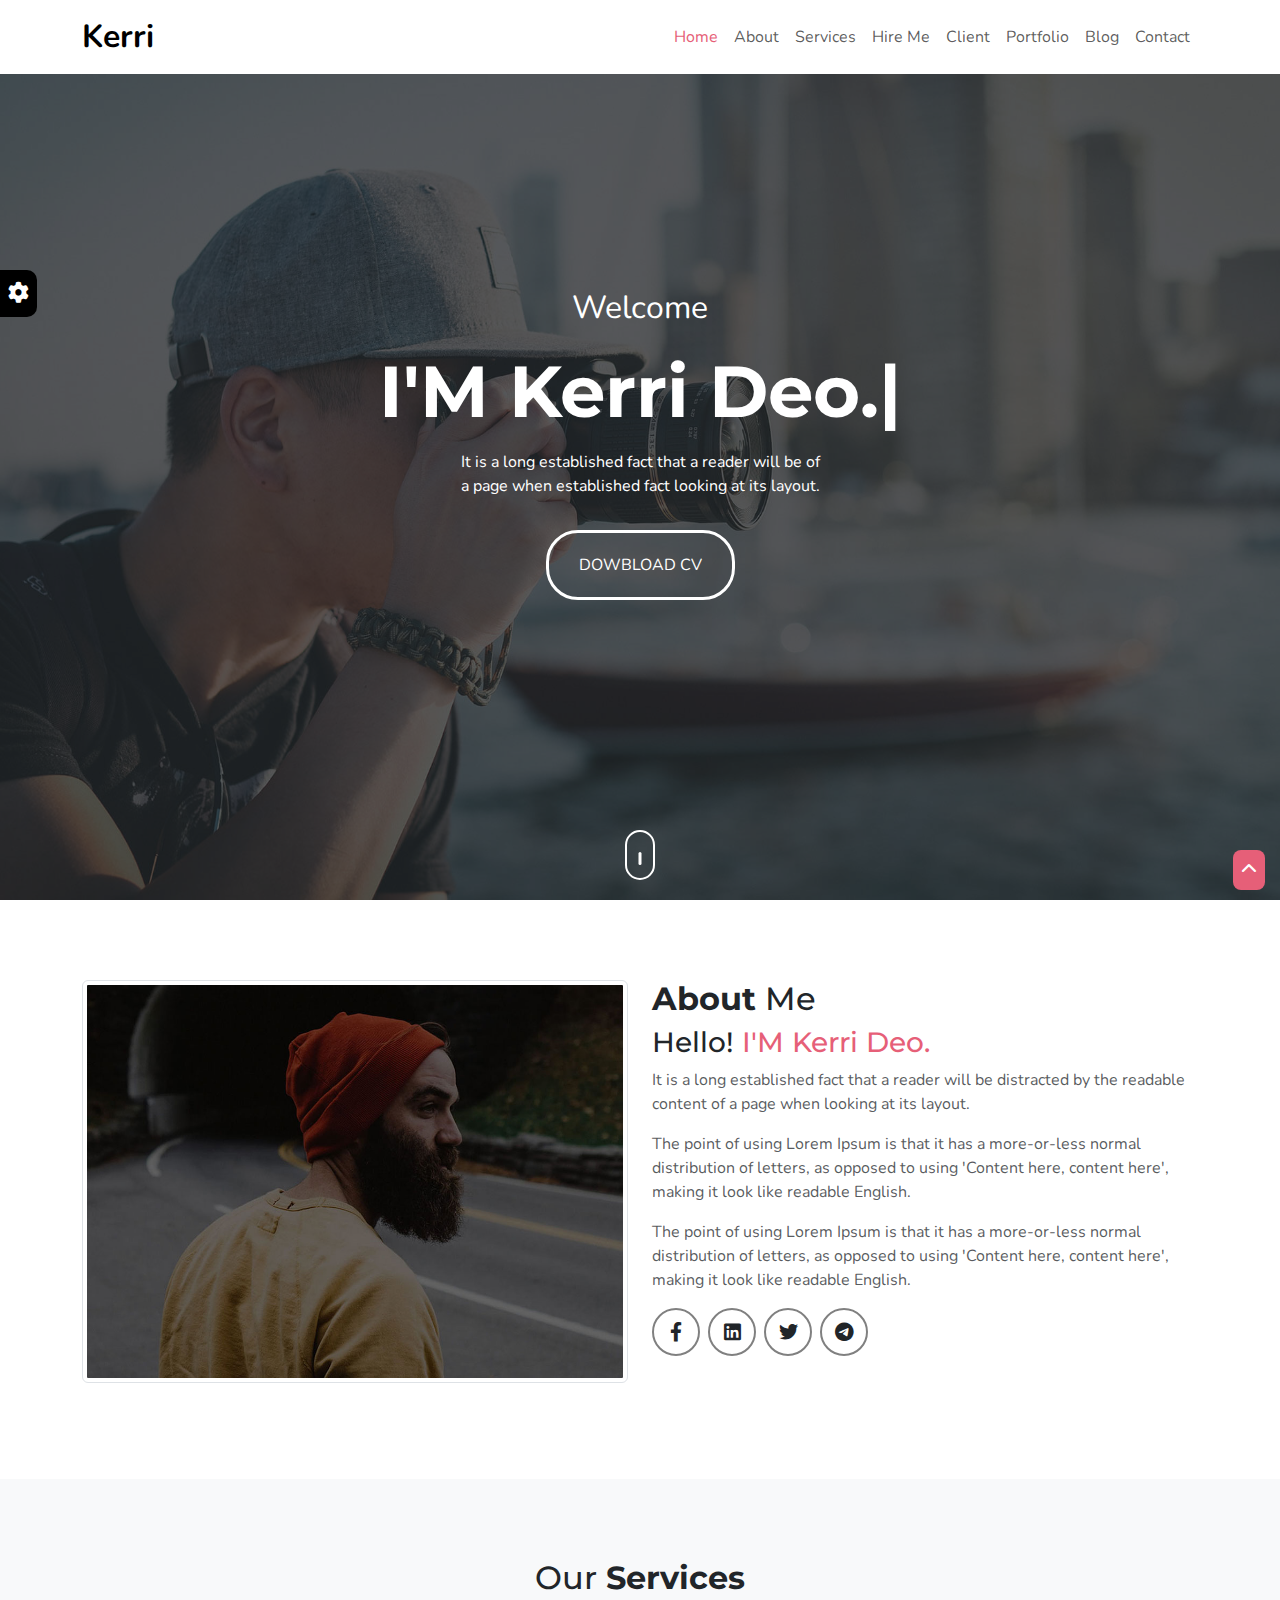
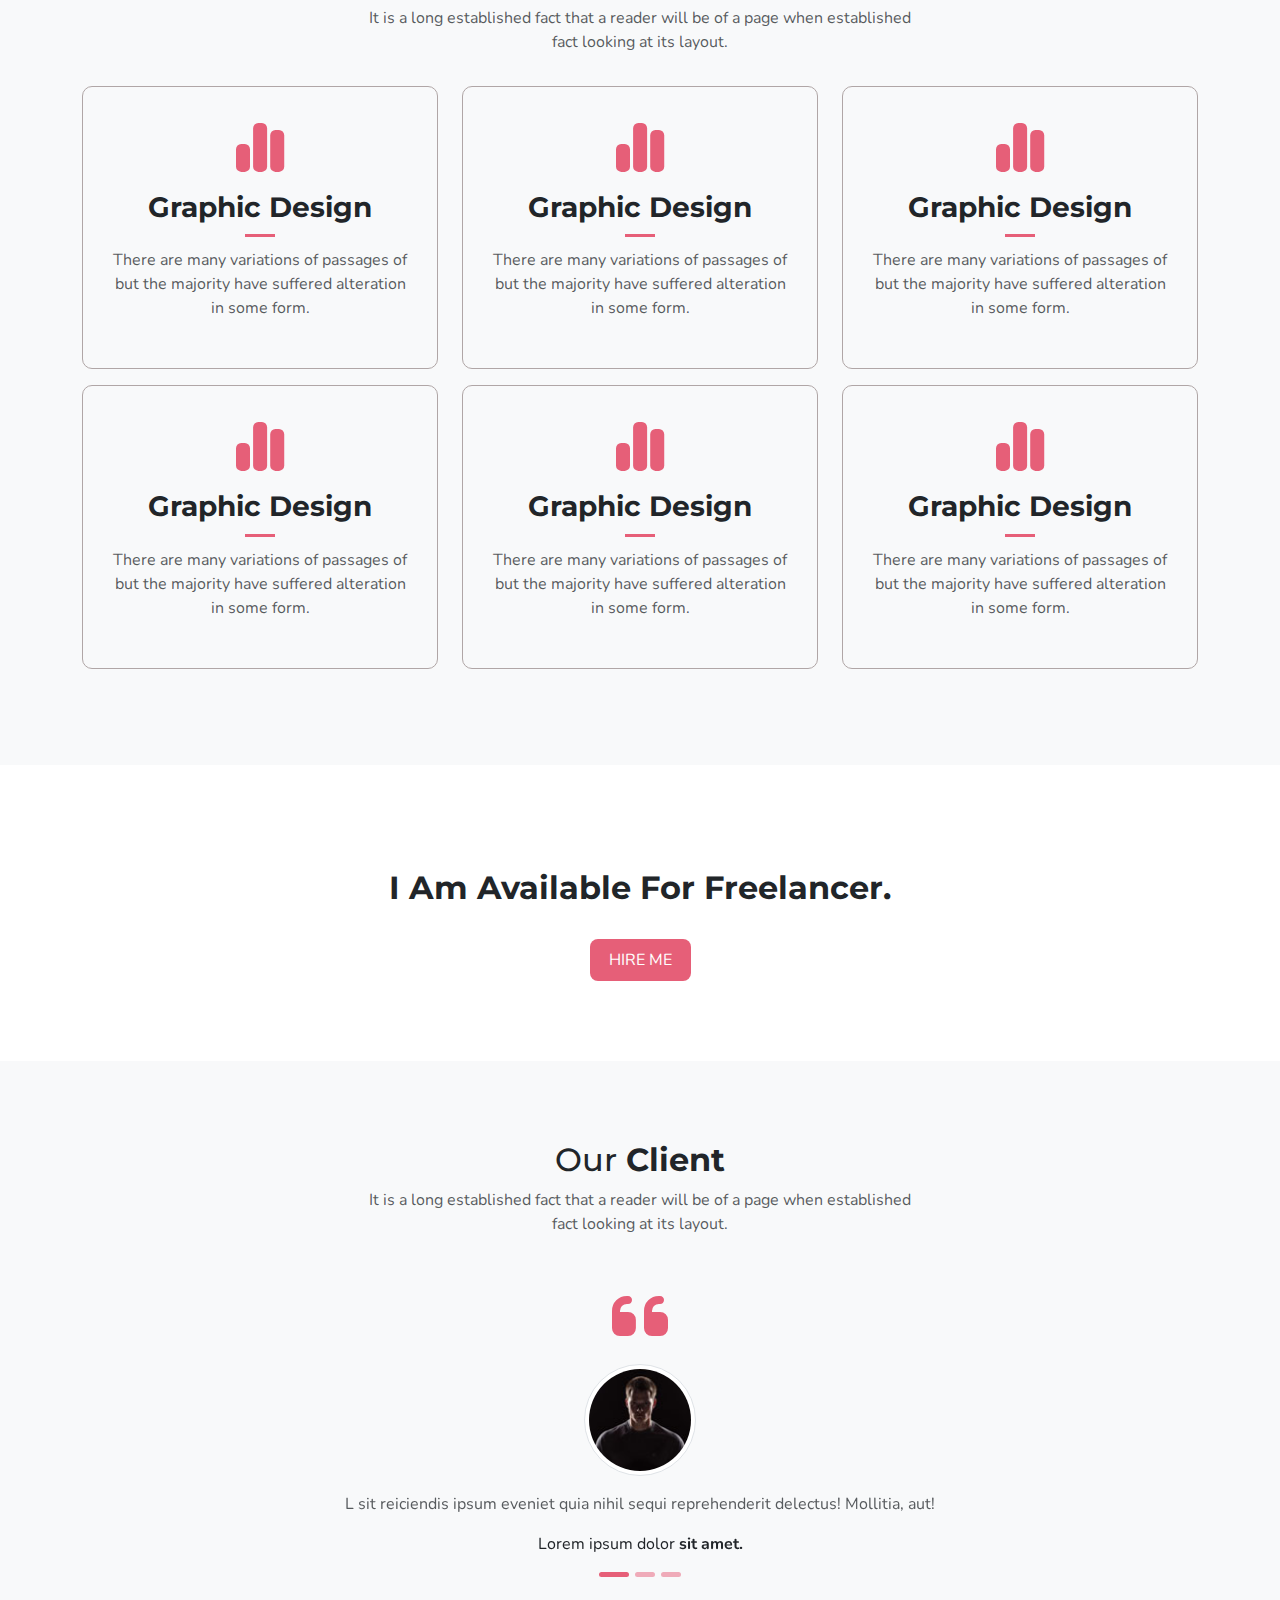
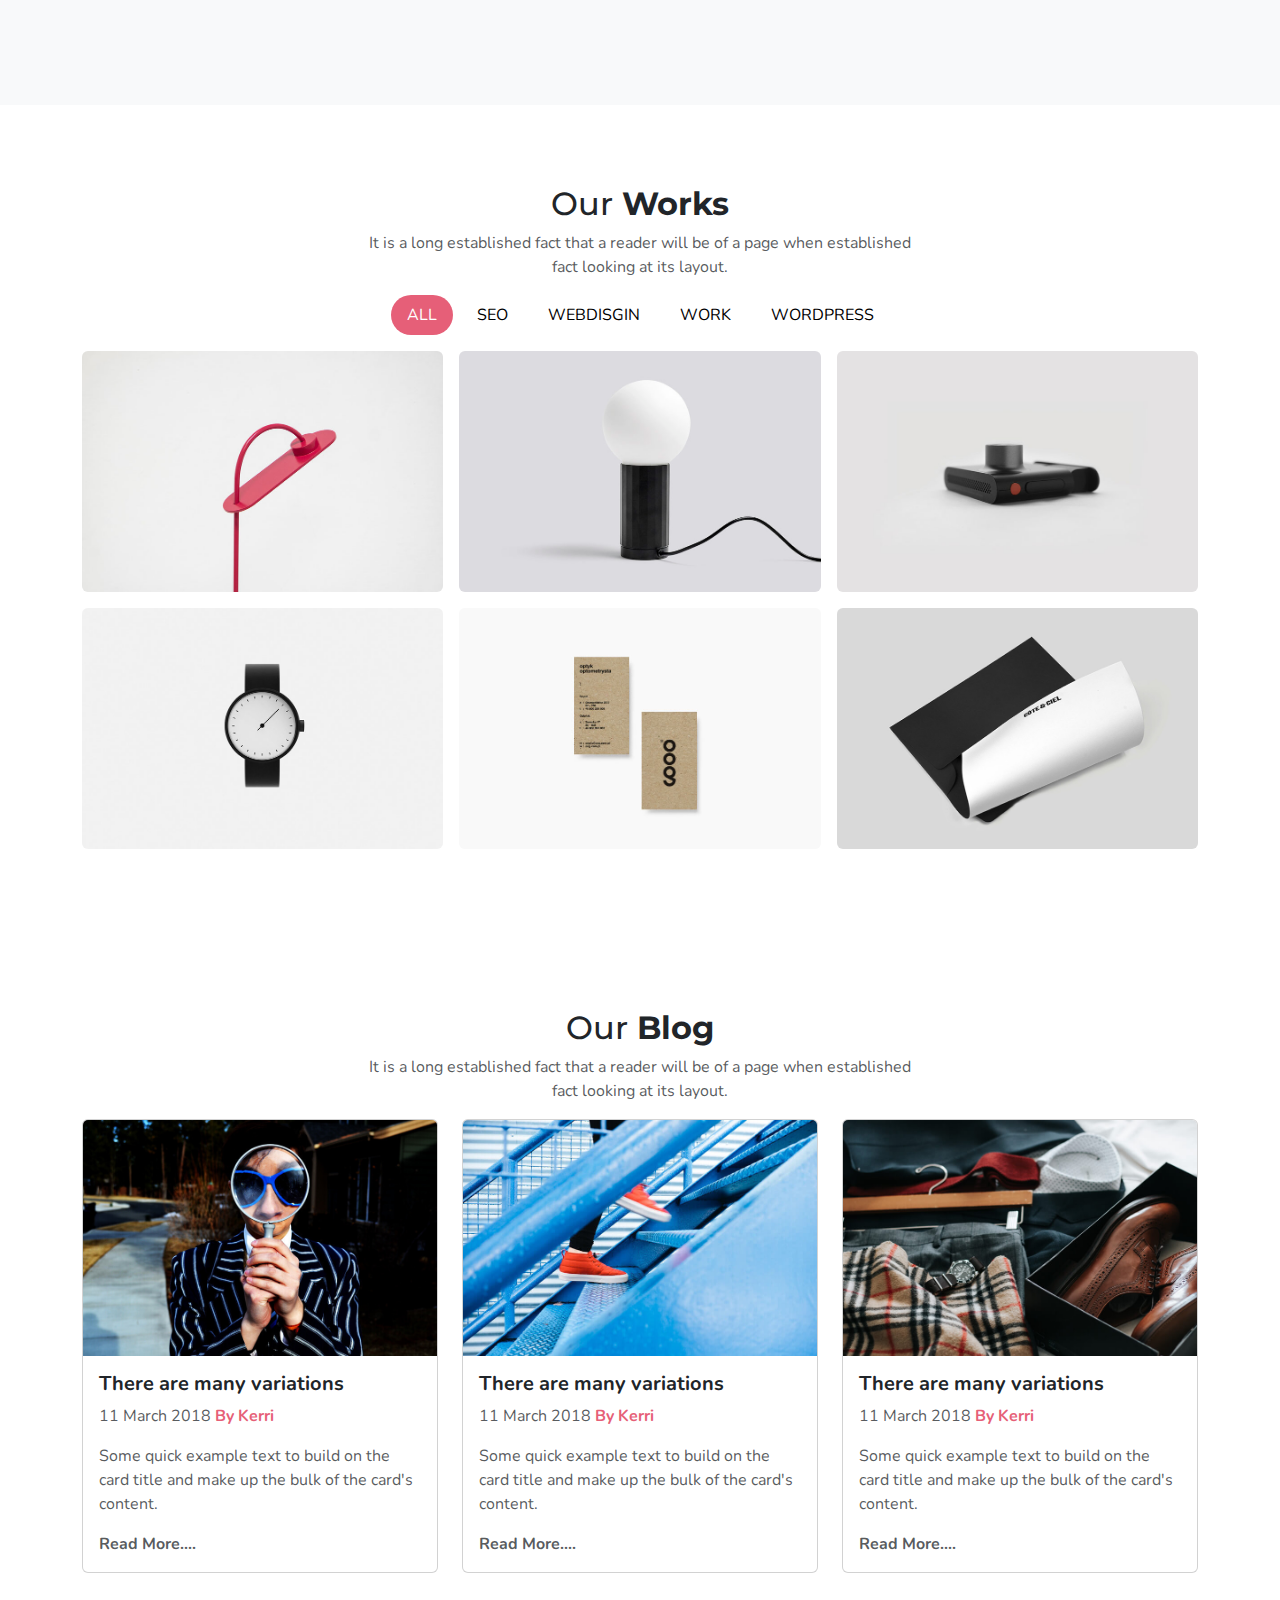
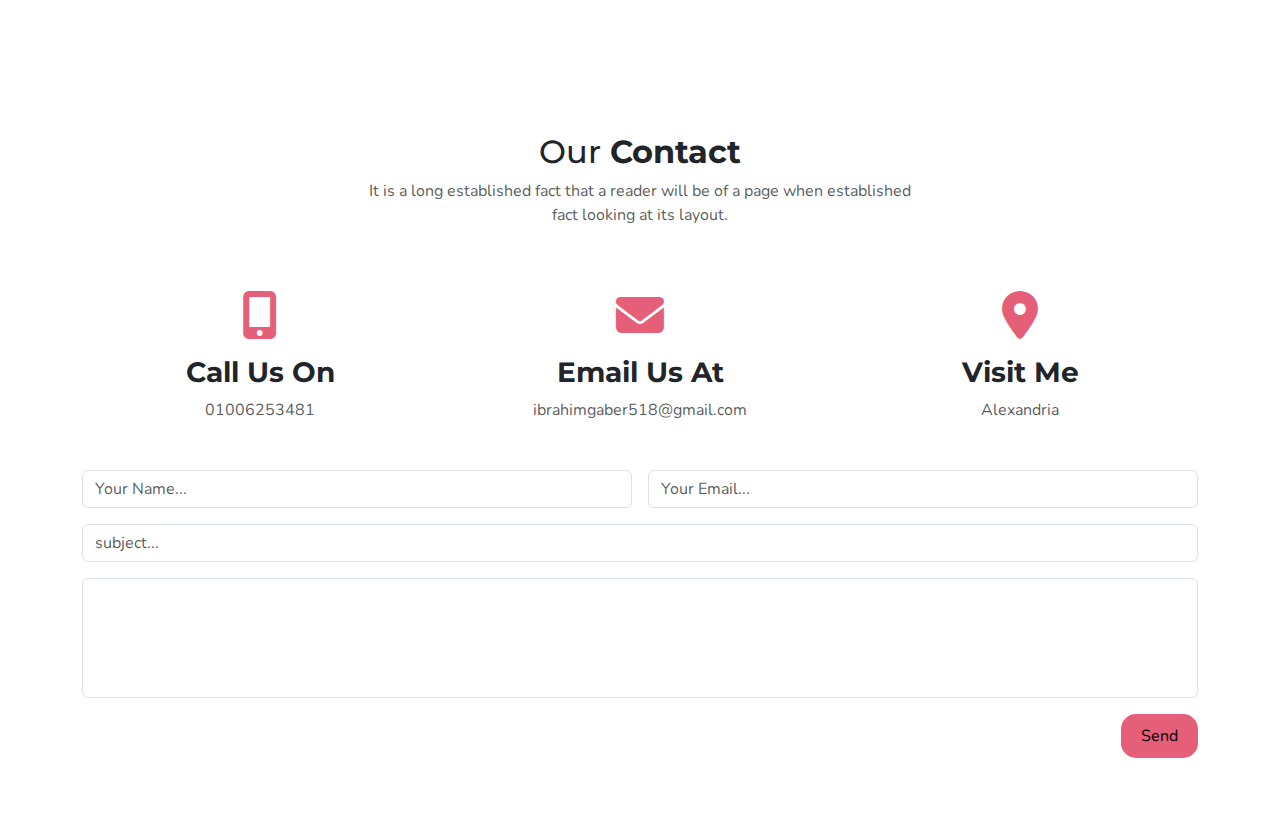
<file: index.html>
<!DOCTYPE html>
<html lang="en">

<head>
    <meta charset="UTF-8">
    <meta name="viewport" content="width=device-width, initial-scale=1.0">
    <!-- link for google font -->
    <link href="https://fonts.googleapis.com/css2?family=Montserrat:ital,wght@0,400;0,500;1,700&display=swap"
        rel="stylesheet" />
    <!-- Fontawsome -->
    <link rel="stylesheet" href="css/all.min.css">
    <!-- Bootstrap -->
    <link rel="stylesheet" href="css/bootstrap.min.css">
    <!-- Main css file -->
    <link rel="stylesheet" href="css/style.css">
    <title>Kerri</title>
</head>

<body data-bs-spy="scroll" data-bs-target="#navbar-example">
    <!-- Start Fixed Icons -->
    <div class="bounce">
        <a href="#about" class="icon-bounce"></a>
    </div>

    <div class="setting">
        <i class="fa-solid fa-gear fa-spin"></i>
    </div>

    <div class="icon-up">
        <i class="fa-solid fa-chevron-up"></i>
    </div>
    <!-- End Fixed Icons -->
    <!-- start navbar section -->
    <nav id="navbar-example" class="navbar navbar-expand-lg bg-white fixed-top">
        <div class="container">
            <a class="navbar-brand fw-bolder fs-2" href="#home">Kerri</a>
            <button class="navbar-toggler" type="button" data-bs-toggle="collapse"
                data-bs-target="#navbarSupportedContent" aria-controls="navbarSupportedContent" aria-expanded="false"
                aria-label="Toggle navigation">
                <span class="navbar-toggler-icon"></span>
            </button>
            <div class="collapse navbar-collapse" id="navbarSupportedContent">
                <ul class="navbar-nav ms-auto mb-2 mb-lg-0">
                    <li class="nav-item">
                        <a class="nav-link active" aria-current="page" href="#home">Home</a>
                    </li>
                    <li class="nav-item">
                        <a class="nav-link" aria-current="page" href="#about">About</a>
                    </li>
                    <li class="nav-item">
                        <a class="nav-link" aria-current="page" href="#Services">Services</a>
                    </li>
                    <li class="nav-item">
                        <a class="nav-link" aria-current="page" href="#hire-me">Hire Me</a>
                    </li>
                    <li class="nav-item">
                        <a class="nav-link" aria-current="page" href="#client">Client</a>
                    </li>
                    <li class="nav-item">
                        <a class="nav-link" aria-current="page" href="#portfolio">Portfolio</a>
                    </li>
                    <li class="nav-item">
                        <a class="nav-link" aria-current="page" href="#blog">Blog</a>
                    </li>
                    <li class="nav-item">
                        <a class="nav-link" aria-current="page" href="#contact">Contact</a>
                    </li>
                </ul>
            </div>
        </div>
    </nav>
    <!-- end navbar section -->
    <!-- Start home section -->
    <section id="home" class="p-0">
        <div
            class="layer d-flex justify-content-center align-items-center text-white text-center bg-dark w-100 h-100 bg-opacity-75">
            <div class="home-content">
                <p class="fs-2">Welcome</p>
                <h1 class="fw-bolder display-2">I'M Kerri Deo.|</h1>
                <p class="col-lg-6 second-color mx-auto my-3">It is a long established fact that a reader will be of a
                    page
                    when
                    established
                    fact looking at its
                    layout.</p>
                <a href="images/1.jpg" class="download my-3" download="cv.jpg">DOWBLOAD CV</a>
            </div>
        </div>
    </section>
    <!-- end home section -->
    <!-- Star About Section -->
    <section id="about">
        <div class="container">
            <div class="row">
                <div class="col-lg-6">
                    <figure>
                        <img src="images/about.jpg" class="img-thumbnail" alt="about image">
                    </figure>
                </div>
                <div class="col-lg-6">
                    <div class="text">
                        <h2><span class="fw-bold">About</span> Me</h2>
                        <h3>Hello! <span class="main-color">I'M Kerri Deo.</span></h3>
                        <div class="p-container text-muted">
                            <p>It is a long established fact that a reader will be distracted by the readable content of
                                a page when looking at its layout.</p>
                            <p>The point of using Lorem Ipsum is that it has a more-or-less normal distribution of
                                letters, as opposed to using 'Content here, content here', making it look like readable
                                English.
                            </p>
                            <p>The point of using Lorem Ipsum is that it has a more-or-less normal distribution of
                                letters, as opposed to using 'Content here, content here', making it look like readable
                                English.
                            </p>

                        </div>
                    </div>
                    <div class="about-icons d-flex gap-2">
                        <div class="icon d-flex justify-content-center align-items-center">
                            <i class="fa-brands fa-facebook-f"></i>
                        </div>
                        <div class="icon d-flex justify-content-center align-items-center">
                            <i class="fa-brands fa-linkedin"></i>
                        </div>
                        <div class="icon d-flex justify-content-center align-items-center">
                            <i class="fa-brands fa-twitter"></i>
                        </div>
                        <div class="icon d-flex justify-content-center align-items-center">
                            <i class="fa-brands fa-telegram"></i>
                        </div>
                    </div>
                </div>
            </div>
        </div>
    </section>
    <!-- End About Section -->
    <!-- Start About Services -->
    <section id="Services" class="bg-light">
        <div class="container">
            <div class="title text-center">
                <h2>Our <span class="fw-bolder">Services</span></h2>
                <p class="col-lg-6 text-muted mx-auto">It is a long established fact that a reader will be of a page
                    when
                    established fact looking at its
                    layout.</p>
            </div>
            <div class="services-content">
                <div class="row gy-3 py-3">
                    <div class="col-lg-4 col-md-6">
                        <div class="item text-center p-4">
                            <i class="fa-solid fa-chart-simple py-2"></i>
                            <h2 class="h3 fw-bolder position-relative py-2">Graphic Design</h2>
                            <p class="text-muted py-2">There are many variations of passages of but the majority have
                                suffered alteration in
                                some form.</p>
                        </div>
                    </div>
                    <div class="col-lg-4 col-md-6">
                        <div class="item text-center p-4">
                            <i class="fa-solid fa-chart-simple py-2"></i>
                            <h2 class="h3 fw-bolder position-relative py-2">Graphic Design</h2>
                            <p class="text-muted py-2">There are many variations of passages of but the majority have
                                suffered alteration in
                                some form.</p>
                        </div>
                    </div>
                    <div class="col-lg-4 col-md-6">
                        <div class="item text-center p-4">
                            <i class="fa-solid fa-chart-simple py-2"></i>
                            <h2 class="h3 fw-bolder position-relative py-2">Graphic Design</h2>
                            <p class="text-muted py-2">There are many variations of passages of but the majority have
                                suffered alteration in
                                some form.</p>
                        </div>
                    </div>
                    <div class="col-lg-4 col-md-6">
                        <div class="item text-center p-4">
                            <i class="fa-solid fa-chart-simple py-2"></i>
                            <h2 class="h3 fw-bolder position-relative py-2">Graphic Design</h2>
                            <p class="text-muted py-2">There are many variations of passages of but the majority have
                                suffered alteration in
                                some form.</p>
                        </div>
                    </div>
                    <div class="col-lg-4 col-md-6">
                        <div class="item text-center p-4">
                            <i class="fa-solid fa-chart-simple py-2"></i>
                            <h2 class="h3 fw-bolder position-relative py-2">Graphic Design</h2>
                            <p class="text-muted py-2">There are many variations of passages of but the majority have
                                suffered alteration in
                                some form.</p>
                        </div>
                    </div>
                    <div class="col-lg-4 col-md-6">
                        <div class="item text-center p-4">
                            <i class="fa-solid fa-chart-simple py-2"></i>
                            <h2 class="h3 fw-bolder position-relative py-2">Graphic Design</h2>
                            <p class="text-muted py-2">There are many variations of passages of but the majority have
                                suffered alteration in
                                some form.</p>
                        </div>
                    </div>
                </div>
            </div>
        </div>
    </section>
    <!-- End About Services -->
    <!-- Start Hire Me -->
    <section id="hire-me">
        <div class="container">
            <div class="hire-me-content text-center">
                <h2 class="fw-bolder py-4">I Am Available For Freelancer.</h2>
                <button class="btn">Hire Me</button>
            </div>
        </div>
    </section>
    <!-- End Hire Me -->
    <!-- Start Client Section -->
    <section id="client" class="bg-light">
        <div class="container">
            <div class="title text-center">
                <h2>Our <span class="fw-bolder">Client</span></h2>
                <p class="col-lg-6 text-muted mx-auto">It is a long established fact that a reader will be of a page
                    when established fact looking at its layout.</p>
            </div>
            <div class="client-info my-5">
                <div id="carouselExampleIndicators" class="carousel slide text-center">
                    <div class="carousel-inner">
                        <div class="carousel-item active">
                            <div class="client-area">
                                <i class="fa-solid fa-quote-left"></i>
                                <div class="client-img my-3">
                                    <img src="images/testi-1.jpg" alt="image" class="img-thumbnail">
                                </div>
                                <p class="text-muted">L sit reiciendis ipsum eveniet quia nihil sequi reprehenderit
                                    delectus! Mollitia,
                                    aut!
                                </p>
                                <p>Lorem ipsum dolor <span class="fw-bolder">sit amet.</span>
                                </p>
                            </div>
                        </div>
                        <div class="carousel-item">
                            <div class="client-area">
                                <i class="fa-solid fa-quote-left"></i>
                                <div class="client-img my-3">
                                    <img src="images/testi-2.jpg" alt="image" class="img-thumbnail">
                                </div>
                                <p class="text-muted">L sit reiciendis ipsum eveniet quia nihil sequi reprehenderit
                                    delectus! Mollitia,
                                    aut!
                                </p>
                                <p>Lorem ipsum dolor <span class="fw-bolder">sit amet.</span>
                                </p>
                            </div>
                        </div>
                        <div class="carousel-item">
                            <div class="client-area">
                                <i class="fa-solid fa-quote-left"></i>
                                <div class="client-img my-3">
                                    <img src="images/testi-3.jpg" alt="image" class="img-thumbnail">
                                </div>
                                <p class="text-muted">L sit reiciendis ipsum eveniet quia nihil sequi reprehenderit
                                    delectus! Mollitia,
                                    aut!
                                </p>
                                <p>Lorem ipsum dolor <span class="fw-bolder">sit amet.</span>
                                </p>
                            </div>
                        </div>

                    </div>
                    <div class="carousel-indicators position-static">
                        <button type="button" data-bs-target="#carouselExampleIndicators" data-bs-slide-to="0"
                            class="active" aria-current="true" aria-label="Slide 1"></button>
                        <button type="button" data-bs-target="#carouselExampleIndicators" data-bs-slide-to="1"
                            aria-label="Slide 2"></button>
                        <button type="button" data-bs-target="#carouselExampleIndicators" data-bs-slide-to="2"
                            aria-label="Slide 3"></button>
                    </div>
                </div>
            </div>
        </div>
    </section>
    <!-- End Client Section -->
    <!-- Start protfolio Section -->
    <section id="portfolio">
        <div class="container">
            <div class="title text-center">
                <h2>Our <span class="fw-bolder">Works</span></h2>
                <p class="col-lg-6 text-muted mx-auto">It is a long established fact that a reader will be of a page
                    when established fact looking at its layout.</p>
            </div>
            <div class="portfolio-content">
                <ul class="nav nav-pills mb-3 justify-content-center gap-2" id="pills-tab" role="tablist">
                    <li class="nav-item" role="presentation">
                        <button class="nav-link active" id="pills-home-tab" data-bs-toggle="pill"
                            data-bs-target="#pills-home" type="button" role="tab" aria-controls="pills-home"
                            aria-selected="true">ALL</button>
                    </li>
                    <li class="nav-item" role="presentation">
                        <button class="nav-link" id="pills-seo-tab" data-bs-toggle="pill" data-bs-target="#pills-seo"
                            type="button" role="tab" aria-controls="pills-seo" aria-selected="false">SEO</button>
                    </li>
                    <li class="nav-item" role="presentation">
                        <button class="nav-link" id="pills-web-tab" data-bs-toggle="pill" data-bs-target="#pills-web"
                            type="button" role="tab" aria-controls="pills-web" aria-selected="false">WEBDISGIN</button>
                    </li>
                    <li class="nav-item" role="presentation">
                        <button class="nav-link" id="pills-WORK-tab" data-bs-toggle="pill" data-bs-target="#pills-WORK"
                            type="button" role="tab" aria-controls="pills-WORK" aria-selected="false">WORK</button>
                    </li>
                    <li class="nav-item" role="presentation">
                        <button class="nav-link" id="pills-wordpress-tab" data-bs-toggle="pill"
                            data-bs-target="#pills-wordpress" type="button" role="tab" aria-controls="pills-wordpress"
                            aria-selected="false">WORDPRESS</button>
                    </li>
                </ul>
                <div class="tab-content" id="pills-tabContent">
                    <div class="tab-pane fade show active" id="pills-home" role="tabpanel"
                        aria-labelledby="pills-home-tab" tabindex="0">
                        <div class="row g-3">
                            <div class="col-lg-4 col-md-6">
                                <div class="img-porto rounded-2 overflow-hidden position-relative">
                                    <img src="images/1.jpg" class="w-100" alt="">
                                    <div class="layer position-absolute start-0 end-0 bottom-0 top-0">
                                    </div>
                                    <div
                                        class="img-porto-caption text-center position-absolute start-50 translate-middle">
                                        <p class="text-muted">Category</p>
                                        <h3 class="text-white">project title</h3>
                                    </div>
                                </div>
                            </div>
                            <div class="col-lg-4 col-md-6">
                                <div class="img-porto rounded-2 overflow-hidden position-relative">
                                    <img src="images/2.jpg" class="w-100" alt="">
                                    <div class="layer position-absolute start-0 end-0 bottom-0 top-0">
                                    </div>
                                    <div
                                        class="img-porto-caption text-center position-absolute start-50 translate-middle">
                                        <p class="text-muted">Category</p>
                                        <h3 class="text-white">project title</h3>
                                    </div>
                                </div>
                            </div>
                            <div class="col-lg-4 col-md-6">
                                <div class="img-porto rounded-2 overflow-hidden position-relative">
                                    <img src="images/3.jpg" class="w-100" alt="">
                                    <div class="layer position-absolute start-0 end-0 bottom-0 top-0">
                                    </div>
                                    <div
                                        class="img-porto-caption text-center position-absolute start-50 translate-middle">
                                        <p class="text-muted">Category</p>
                                        <h3 class="text-white">project title</h3>
                                    </div>
                                </div>
                            </div>
                            <div class="col-lg-4 col-md-6">
                                <div class="img-porto rounded-2 overflow-hidden position-relative">
                                    <img src="images/4.jpg" class="w-100" alt="">
                                    <div class="layer position-absolute start-0 end-0 bottom-0 top-0">
                                    </div>
                                    <div
                                        class="img-porto-caption text-center position-absolute start-50 translate-middle">
                                        <p class="text-muted">Category</p>
                                        <h3 class="text-white">project title</h3>
                                    </div>
                                </div>
                            </div>
                            <div class="col-lg-4 col-md-6">
                                <div class="img-porto rounded-2 overflow-hidden position-relative">
                                    <img src="images/5.jpg" class="w-100" alt="">
                                    <div class="layer position-absolute start-0 end-0 bottom-0 top-0">
                                    </div>
                                    <div
                                        class="img-porto-caption text-center position-absolute start-50 translate-middle">
                                        <p class="text-muted">Category</p>
                                        <h3 class="text-white">project title</h3>
                                    </div>
                                </div>
                            </div>
                            <div class="col-lg-4 col-md-6">
                                <div class="img-porto rounded-2 overflow-hidden position-relative">
                                    <img src="images/6.jpg" class="w-100" alt="">
                                    <div class="layer position-absolute start-0 end-0 bottom-0 top-0">
                                    </div>
                                    <div
                                        class="img-porto-caption text-center position-absolute start-50 translate-middle">
                                        <p class="text-muted">Category</p>
                                        <h3 class="text-white">project title</h3>
                                    </div>
                                </div>
                            </div>
                        </div>
                    </div>
                    <div class="tab-pane fade" id="pills-seo" role="tabpanel" aria-labelledby="pills-seo-tab"
                        tabindex="0">
                        <div class="row g-3">
                            <div class="col-lg-4 col-md-6">
                                <div class="img-porto rounded-2 overflow-hidden position-relative">
                                    <img src="images/1.jpg" class="w-100" alt="">
                                    <div class="layer position-absolute start-0 end-0 bottom-0 top-0">
                                    </div>
                                    <div
                                        class="img-porto-caption text-center position-absolute start-50 translate-middle">
                                        <p class="text-muted">Category</p>
                                        <h3 class="text-white">project title</h3>
                                    </div>
                                </div>
                            </div>
                            <div class="col-lg-4 col-md-6">
                                <div class="img-porto rounded-2 overflow-hidden position-relative">
                                    <img src="images/2.jpg" class="w-100" alt="">
                                    <div class="layer position-absolute start-0 end-0 bottom-0 top-0">
                                    </div>
                                    <div
                                        class="img-porto-caption text-center position-absolute start-50 translate-middle">
                                        <p class="text-muted">Category</p>
                                        <h3 class="text-white">project title</h3>
                                    </div>
                                </div>
                            </div>
                            <div class="col-lg-4 col-md-6">
                                <div class="img-porto rounded-2 overflow-hidden position-relative">
                                    <img src="images/4.jpg" class="w-100" alt="">
                                    <div class="layer position-absolute start-0 end-0 bottom-0 top-0">
                                    </div>
                                    <div
                                        class="img-porto-caption text-center position-absolute start-50 translate-middle">
                                        <p class="text-muted">Category</p>
                                        <h3 class="text-white">project title</h3>
                                    </div>
                                </div>
                            </div>
                            <div class="col-lg-4 col-md-6">
                                <div class="img-porto rounded-2 overflow-hidden position-relative">
                                    <img src="images/5.jpg" class="w-100" alt="">
                                    <div class="layer position-absolute start-0 end-0 bottom-0 top-0">
                                    </div>
                                    <div
                                        class="img-porto-caption text-center position-absolute start-50 translate-middle">
                                        <p class="text-muted">Category</p>
                                        <h3 class="text-white">project title</h3>
                                    </div>
                                </div>
                            </div>
                        </div>
                    </div>
                    <div class="tab-pane fade" id="pills-web" role="tabpanel" aria-labelledby="pills-web-tab"
                        tabindex="0">
                        <div class="row g-3">
                            <div class="col-lg-4 col-md-6">
                                <div class="img-porto rounded-2 overflow-hidden position-relative">
                                    <img src="images/1.jpg" class="w-100" alt="">
                                    <div class="layer position-absolute start-0 end-0 bottom-0 top-0">
                                    </div>
                                    <div
                                        class="img-porto-caption text-center position-absolute start-50 translate-middle">
                                        <p class="text-muted">Category</p>
                                        <h3 class="text-white">project title</h3>
                                    </div>
                                </div>
                            </div>
                            <div class="col-lg-4 col-md-6">
                                <div class="img-porto rounded-2 overflow-hidden position-relative">
                                    <img src="images/2.jpg" class="w-100" alt="">
                                    <div class="layer position-absolute start-0 end-0 bottom-0 top-0">
                                    </div>
                                    <div
                                        class="img-porto-caption text-center position-absolute start-50 translate-middle">
                                        <p class="text-muted">Category</p>
                                        <h3 class="text-white">project title</h3>
                                    </div>
                                </div>
                            </div>
                            <div class="col-lg-4 col-md-6">
                                <div class="img-porto rounded-2 overflow-hidden position-relative">
                                    <img src="images/5.jpg" class="w-100" alt="">
                                    <div class="layer position-absolute start-0 end-0 bottom-0 top-0">
                                    </div>
                                    <div
                                        class="img-porto-caption text-center position-absolute start-50 translate-middle">
                                        <p class="text-muted">Category</p>
                                        <h3 class="text-white">project title</h3>
                                    </div>
                                </div>
                            </div>
                        </div>
                    </div>
                    <div class="tab-pane fade" id="pills-WORK" role="tabpanel" aria-labelledby="pills-WORK-tab"
                        tabindex="0">
                        <div class="row g-3">
                            <div class="col-lg-4 col-md-6">
                                <div class="img-porto rounded-2 overflow-hidden position-relative">
                                    <img src="images/2.jpg" class="w-100" alt="">
                                    <div class="layer position-absolute start-0 end-0 bottom-0 top-0">
                                    </div>
                                    <div
                                        class="img-porto-caption text-center position-absolute start-50 translate-middle">
                                        <p class="text-muted">Category</p>
                                        <h3 class="text-white">project title</h3>
                                    </div>
                                </div>
                            </div>
                            <div class="col-lg-4 col-md-6">
                                <div class="img-porto rounded-2 overflow-hidden position-relative">
                                    <img src="images/3.jpg" class="w-100" alt="">
                                    <div class="layer position-absolute start-0 end-0 bottom-0 top-0">
                                    </div>
                                    <div
                                        class="img-porto-caption text-center position-absolute start-50 translate-middle">
                                        <p class="text-muted">Category</p>
                                        <h3 class="text-white">project title</h3>
                                    </div>
                                </div>
                            </div>
                            <div class="col-lg-4 col-md-6">
                                <div class="img-porto rounded-2 overflow-hidden position-relative">
                                    <img src="images/4.jpg" class="w-100" alt="">
                                    <div class="layer position-absolute start-0 end-0 bottom-0 top-0">
                                    </div>
                                    <div
                                        class="img-porto-caption text-center position-absolute start-50 translate-middle">
                                        <p class="text-muted">Category</p>
                                        <h3 class="text-white">project title</h3>
                                    </div>
                                </div>
                            </div>
                        </div>
                    </div>
                    <div class="tab-pane fade" id="pills-wordpress" role="tabpanel"
                        aria-labelledby="pills-wordpress-tab" tabindex="0">
                        <div class="row g-3">
                            <div class="col-lg-4 col-md-6">
                                <div class="img-porto rounded-2 overflow-hidden position-relative">
                                    <img src="images/1.jpg" class="w-100" alt="">
                                    <div class="layer position-absolute start-0 end-0 bottom-0 top-0">
                                    </div>
                                    <div
                                        class="img-porto-caption text-center position-absolute start-50 translate-middle">
                                        <p class="text-muted">Category</p>
                                        <h3 class="text-white">project title</h3>
                                    </div>
                                </div>
                            </div>
                            <div class="col-lg-4 col-md-6">
                                <div class="img-porto rounded-2 overflow-hidden position-relative">
                                    <img src="images/2.jpg" class="w-100" alt="">
                                    <div class="layer position-absolute start-0 end-0 bottom-0 top-0">
                                    </div>
                                    <div
                                        class="img-porto-caption text-center position-absolute start-50 translate-middle">
                                        <p class="text-muted">Category</p>
                                        <h3 class="text-white">project title</h3>
                                    </div>
                                </div>
                            </div>
                            <div class="col-lg-4 col-md-6">
                                <div class="img-porto rounded-2 overflow-hidden position-relative">
                                    <img src="images/3.jpg" class="w-100" alt="">
                                    <div class="layer position-absolute start-0 end-0 bottom-0 top-0">
                                    </div>
                                    <div
                                        class="img-porto-caption text-center position-absolute start-50 translate-middle">
                                        <p class="text-muted">Category</p>
                                        <h3 class="text-white">project title</h3>
                                    </div>
                                </div>
                            </div>
                            <div class="col-lg-4 col-md-6">
                                <div class="img-porto rounded-2 overflow-hidden position-relative">
                                    <img src="images/4.jpg" class="w-100" alt="">
                                    <div class="layer position-absolute start-0 end-0 bottom-0 top-0">
                                    </div>
                                    <div
                                        class="img-porto-caption text-center position-absolute start-50 translate-middle">
                                        <p class="text-muted">Category</p>
                                        <h3 class="text-white">project title</h3>
                                    </div>
                                </div>
                            </div>
                            <div class="col-lg-4 col-md-6">
                                <div class="img-porto rounded-2 overflow-hidden position-relative">
                                    <img src="images/6.jpg" class="w-100" alt="">
                                    <div class="layer position-absolute start-0 end-0 bottom-0 top-0">
                                    </div>
                                    <div
                                        class="img-porto-caption text-center position-absolute start-50 translate-middle">
                                        <p class="text-muted">Category</p>
                                        <h3 class="text-white">project title</h3>
                                    </div>
                                </div>
                            </div>
                        </div>

                    </div>
                </div>
            </div>
        </div>
    </section>
    <!-- End protfolio Section -->
    <!-- Start  blog section -->
    <section id="blog">
        <div class="container">
            <div class="title text-center">
                <h2>Our <span class="fw-bolder">Blog</span></h2>
                <p class="text-muted col-lg-6 mx-auto">
                    It is a long established fact that a reader will be of a page when
                    established fact looking at its layout.
                </p>
            </div>
            <div class="blog-content">
                <div class="row">
                    <div class="col-lg-4 col-md-6">
                        <div class="card">
                            <img src="./images/blog-1.jpg" class="card-img-top" alt="..." />
                            <div class="card-body">
                                <h5 class="fw-bolder">There are many variations</h5>
                                <p class="text-muted">
                                    11 March 2018
                                    <span class="fw-bolder main-color">By Kerri</span>
                                </p>
                                <p class="card-text text-muted">
                                    Some quick example text to build on the card title and make
                                    up the bulk of the card's content.
                                </p>
                                <a href="#home" class="text-decoration-none text-muted fw-bolder">Read
                                    More....</a>
                            </div>
                        </div>
                    </div>
                    <div class="col-lg-4 col-md-6">
                        <div class="card">
                            <img src="./images/blog-2.jpg" class="card-img-top" alt="..." />
                            <div class="card-body">
                                <h5 class="fw-bolder">There are many variations</h5>
                                <p class="text-muted">
                                    11 March 2018
                                    <span class="fw-bolder main-color">By Kerri</span>
                                </p>
                                <p class="card-text text-muted">
                                    Some quick example text to build on the card title and make
                                    up the bulk of the card's content.
                                </p>
                                <a href="#home" class="text-decoration-none text-muted fw-bolder">Read More....</a>
                            </div>
                        </div>
                    </div>
                    <div class="col-lg-4 col-md-6">
                        <div class="card">
                            <img src="./images/blog-3.jpg" class="card-img-top" alt="..." />
                            <div class="card-body">
                                <h5 class="fw-bolder">There are many variations</h5>
                                <p class="text-muted">
                                    11 March 2018
                                    <span class="fw-bolder main-color">By Kerri</span>
                                </p>
                                <p class="card-text text-muted">
                                    Some quick example text to build on the card title and make
                                    up the bulk of the card's content.
                                </p>
                                <a href="#home" class="text-decoration-none text-muted fw-bolder">Read More....</a>
                            </div>
                        </div>
                    </div>
                </div>
            </div>
        </div>
    </section>
    <!-- End blog section -->
    <!-- Start contact section -->
    <section id="contact">
        <div class="container">
            <div class="title text-center">
                <h2>Our <span class="fw-bolder">Contact</span></h2>
                <p class="text-muted col-lg-6 mx-auto">
                    It is a long established fact that a reader will be of a page when
                    established fact looking at its layout.
                </p>
            </div>
            <div class="row">
                <div class="col-lg-4">
                    <div class="item text-center my-5">
                        <i class="fa-solid fa-mobile-screen-button"></i>
                        <h3 class="pt-3 fw-bolder">Call Us On</h3>
                        <p class="text-muted">01006253481</p>
                    </div>
                </div>
                <div class="col-lg-4">
                    <div class="item text-center my-5">
                        <i class="fa-solid fa-envelope"></i>
                        <h3 class="pt-3 fw-bolder">Email Us At</h3>
                        <p class="text-muted">ibrahimgaber518@gmail.com</p>
                    </div>
                </div>
                <div class="col-lg-4">
                    <div class="item text-center my-5">
                        <i class="fa-solid fa-location-dot"></i>
                        <h3 class="pt-3 fw-bolder">Visit Me</h3>
                        <p class="text-muted">Alexandria</p>
                    </div>
                </div>
            </div>
            <div class="row g-3">
                <div class="col-lg-6">
                    <input type="text" name="name" id="name" class="form-control" placeholder="Your Name...">
                </div>
                <div class="col-lg-6">
                    <input type="email" name="email" class="form-control" id="email" placeholder="Your Email...">
                </div>
                <div class="col-lg-12">
                    <input type="text" name="subject" class="form-control" id="subject" placeholder="subject...">
                </div>
                <div class="col-lg-12">
                    <textarea class="form-control" name="massege" id="massage"></textarea>
                </div>
                <div class="col-lg-12">
                    <div class="item text-end">
                        <button>Send</button>
                    </div>
                </div>
            </div>
        </div>
    </section>
    <!-- End contact section -->
    <!-- Links -->
    <script src="js/bootstrap.bundle.min.js"></script>
    <script src="js/main.js"></script>
</body>

</html>
</file>
<file: css/style.css>
/* Global */
@import url('https://fonts.googleapis.com/css2?family=Nunito:wght@400;600;700;800&display=swap');

:root{
    --main-color: #e65f78;
    --secondry-color: regba(255, 255, 255, 0.75) !important;
    --main-dark-color: #e43757;
}
.main-color{
    color: var(--main-color);
}
.second-color{
    color: var(--secondry-color);
}

body{
    font-family: 'Nunito', sans-serif;
}

section{
    padding: 80px 0;
}

h1,h2,h3,h4{
    font-family: 'Montserrat', sans-serif;
}
/* End Global */

/* Start fixed icon */
.bounce .icon-bounce{
    position: absolute;
    bottom: 20px;
    left: 50%;
    transform: translateX(-50%);
    width: 30px;
    height: 50px;
    border: 2px solid #FFF;
    border-radius: 40px;
    -webkit-border-radius: 40px;
    -moz-border-radius: 40px;
    -ms-border-radius: 40px;
    -o-border-radius: 40px;
    -webkit-transform: translateX(-50%);
    -moz-transform: translateX(-50%);
    -ms-transform: translateX(-50%);
    -o-transform: translateX(-50%);
    animation: bounce .5s  infinite ;
    -webkit-animation: bounce 1.5s  infinite;
}
.bounce .icon-bounce::after{
    content: '';
    position: absolute;
    left: 50%;
    bottom: 13px;
    transform: translateX(-50%);
    -webkit-transform: translateX(-50%);
    -moz-transform: translateX(-50%);
    -ms-transform: translateX(-50%);
    -o-transform: translateX(-50%);
    width: 3px;
    height: 13px;
    background-color: #fff;
    border-radius: 5px;
    -webkit-border-radius: 5px;
    -moz-border-radius: 5px;
    -ms-border-radius: 5px;
    -o-border-radius: 5px;
}
@keyframes bounce {
    0%{bottom: 20px;}
    25%{bottom: 40px;}
    50%{bottom: 30px;}
    75%{bottom: 40px;}
    100%{bottom: 20px;}
}
.setting{
    position: fixed;
    top: 30%;
    left: 0;
    background-color: #000;
    padding: .5rem;
    border-top-right-radius: 10px;
    border-bottom-right-radius: 10px;
    color: #fff;
    font-size: 1.3rem;
    cursor: pointer;
    z-index: 2;
}
.icon-up{
    position: fixed;
    right: 15px;
    bottom: 10px;
    padding: 8px;
    border-radius: 8px;
    -webkit-border-radius: 8px;
    -moz-border-radius: 8px;
    -ms-border-radius: 8px;
    -o-border-radius: 8px;
    background-color: var(--main-color);
    color: white;
    cursor: pointer;
}
/* End fixed icon */

/* Start Navbar Section */
.navbar-nav .nav-link{
    transition: 0.5s color;
    -webkit-transition: 0.5s color;
    -moz-transition: 0.5s color;
    -ms-transition: 0.5s color;
    -o-transition: 0.5s color;
}
.navbar-nav .nav-link.active , .navbar-nav .nav-link:hover{
    color: var(--main-color);
}
/* End Navbar Section */

/* start home section */
#home{
    background-image: url(../images/header-bg.jpg);
    background-position: center;
    background-size: cover;
    height: 100vh;
}
#home .download{
    display: inline-block;
    margin-top: 2rem;
    text-decoration: none;
    color: #fff;
    border: 3px solid #fff;
    padding: 20px 30px;
    border-radius: 2rem;
    -webkit-border-radius: 2rem;
    -moz-border-radius: 2rem;
    -ms-border-radius: 2rem;
    -o-border-radius: 2rem;
    transition: color .5s, background-color .5s;
    -webkit-transition: color .5s, background-color .5s;
    -moz-transition: color .5s, background-color .5s;
    -ms-transition: color .5s, background-color .5s;
    -o-transition: color .5s, background-color .5s;
}

#home .download:hover{
    background-color: #fff;
    color: #000;
}
/* end home section */

/* Start About Section */
.about-icons .icon{
    width: 3rem;
    height: 3rem;
    border-radius: 50%;
    border: 2px solid gray;
    cursor: pointer;
    transition: .5s border;
    -webkit-transition: .5s border;
    -moz-transition: .5s border;
    -ms-transition: .5s border;
    -o-transition: .5s border;
}
.about-icons .icon:hover{
    border: 2px solid var(--main-color);
}
.about-icons .icon i{
    font-size: larger;
    transition: .5s color;
    -webkit-transition: .5s color;
    -moz-transition: .5s color;
    -ms-transition: .5s color;
    -o-transition: .5s color;
}
.about-icons .icon:hover i{
    color: var(--main-color);
}


/* End About Section */

/* start About Services */
#Services .item{
    border: 1px solid rgb(176, 166, 166);
    border-radius: 10px;
}
#Services .services-content .item:hover h2::after{
    width: 60px;
}
#Services .item i{
    font-size: 3.5rem;
    color: var(--main-color);
}
#Services .services-content .item h2::after{
    content: "";
    position: absolute;
    bottom: -5px;
    left: 50%;
    transform: translateX(-50%);
    height: 3px;
    width: 30px;
    background-color: var(--main-color);
    transition: .5s width;
}

/* End About Services */
/* Start Hire Me */
#hire-me .hire-me-content button{
    background-color: var(--main-color);
    color: white;
    padding: 8px 18px;
    border-radius: 8px;
    text-transform: uppercase;
    transition: .5s border, .5s background-color;
}
#hire-me .hire-me-content button:hover{
    background-color: var(--main-dark-color);
    border: 1px solid rgb(74, 73, 73);
}
/* End Hire Me */
/*  Start Client Section */
    #client .client-area i{
        font-size: 4rem;
        color: var(--main-color);
    }
    #client .client-area img{
        width: 7rem;
        height: 7rem;
        border-radius: 50%;
        -webkit-border-radius: 50%;
        -moz-border-radius: 50%;
        -ms-border-radius: 50%;
        -o-border-radius: 50%;
}
#client .carousel-indicators [data-bs-target]{
    background-color: var(--main-color);
    width: 20px;
    height: 5px;
    border: 0;
    border-radius: 10px;
    -webkit-border-radius: 10px;
    -moz-border-radius: 10px;
    -ms-border-radius: 10px;
    -o-border-radius: 10px;
    transition: .5s width;
    -webkit-transition: .5s width;
    -moz-transition: .5s width;
    -ms-transition: .5s width;
    -o-transition: .5s width;
}
#client .carousel-indicators .active{
    width: 30px;
}
/*  End Client Section */
/* Start portfolio section */
#portfolio .nav-pills .nav-link{
    color: #000;
    transition: .5s all;
}
#portfolio .nav-pills .nav-link.active,#portfolio .nav-pills .nav-link:hover{
    background-color: var(--main-color);
    color: #FFF;
    border-radius: 20px;
}
#portfolio .img-porto .layer{
    background-color: rgba(0,0,0,0.5);
    opacity: 0;
    transition: .5s .3s opacity;
}
#portfolio .img-porto:hover .layer{
    opacity: 1;
}
#portfolio .img-porto img{
    transition: .5s transform;
}
#portfolio .img-porto:hover img{
    transform: scale(1.2);
}
#portfolio .img-porto-caption{
    top: 150%;
    transition: .5s .5s top;
}
#portfolio .img-porto:hover .img-porto-caption{
    top: 50%;
}
/* End portfolio section */
/* Start Blog Section */
@media screen and (max-width: 992px){
    #blog .blog-content .card{
        margin-bottom: 1rem;
    }
}
/* End Blog Section */
/* Start contact section */
#contact .item i{
    font-size: 3rem;
    color: var(--main-color);
}
#contact textarea{
    resize: none;
    min-height: 120px;
}
#contact .form-control:focus{
    border: 2px solid var(--main-color);
    box-shadow: none;
}
#contact button{
    border: none;
    background-color: var(--main-color);
    padding: 10px 20px;
    border-radius: 15px;
    -webkit-border-radius: 15px;
    -moz-border-radius: 15px;
    -ms-border-radius: 15px;
    -o-border-radius: 15px;
    transition: .5s background-color;
    -webkit-transition: .5s background-color;
    -moz-transition: .5s background-color;
    -ms-transition: .5s background-color;
    -o-transition: .5s background-color;
}
#contact button:hover{
    background-color: var(--main-dark-color);
}
/* End contact section */
</file>
